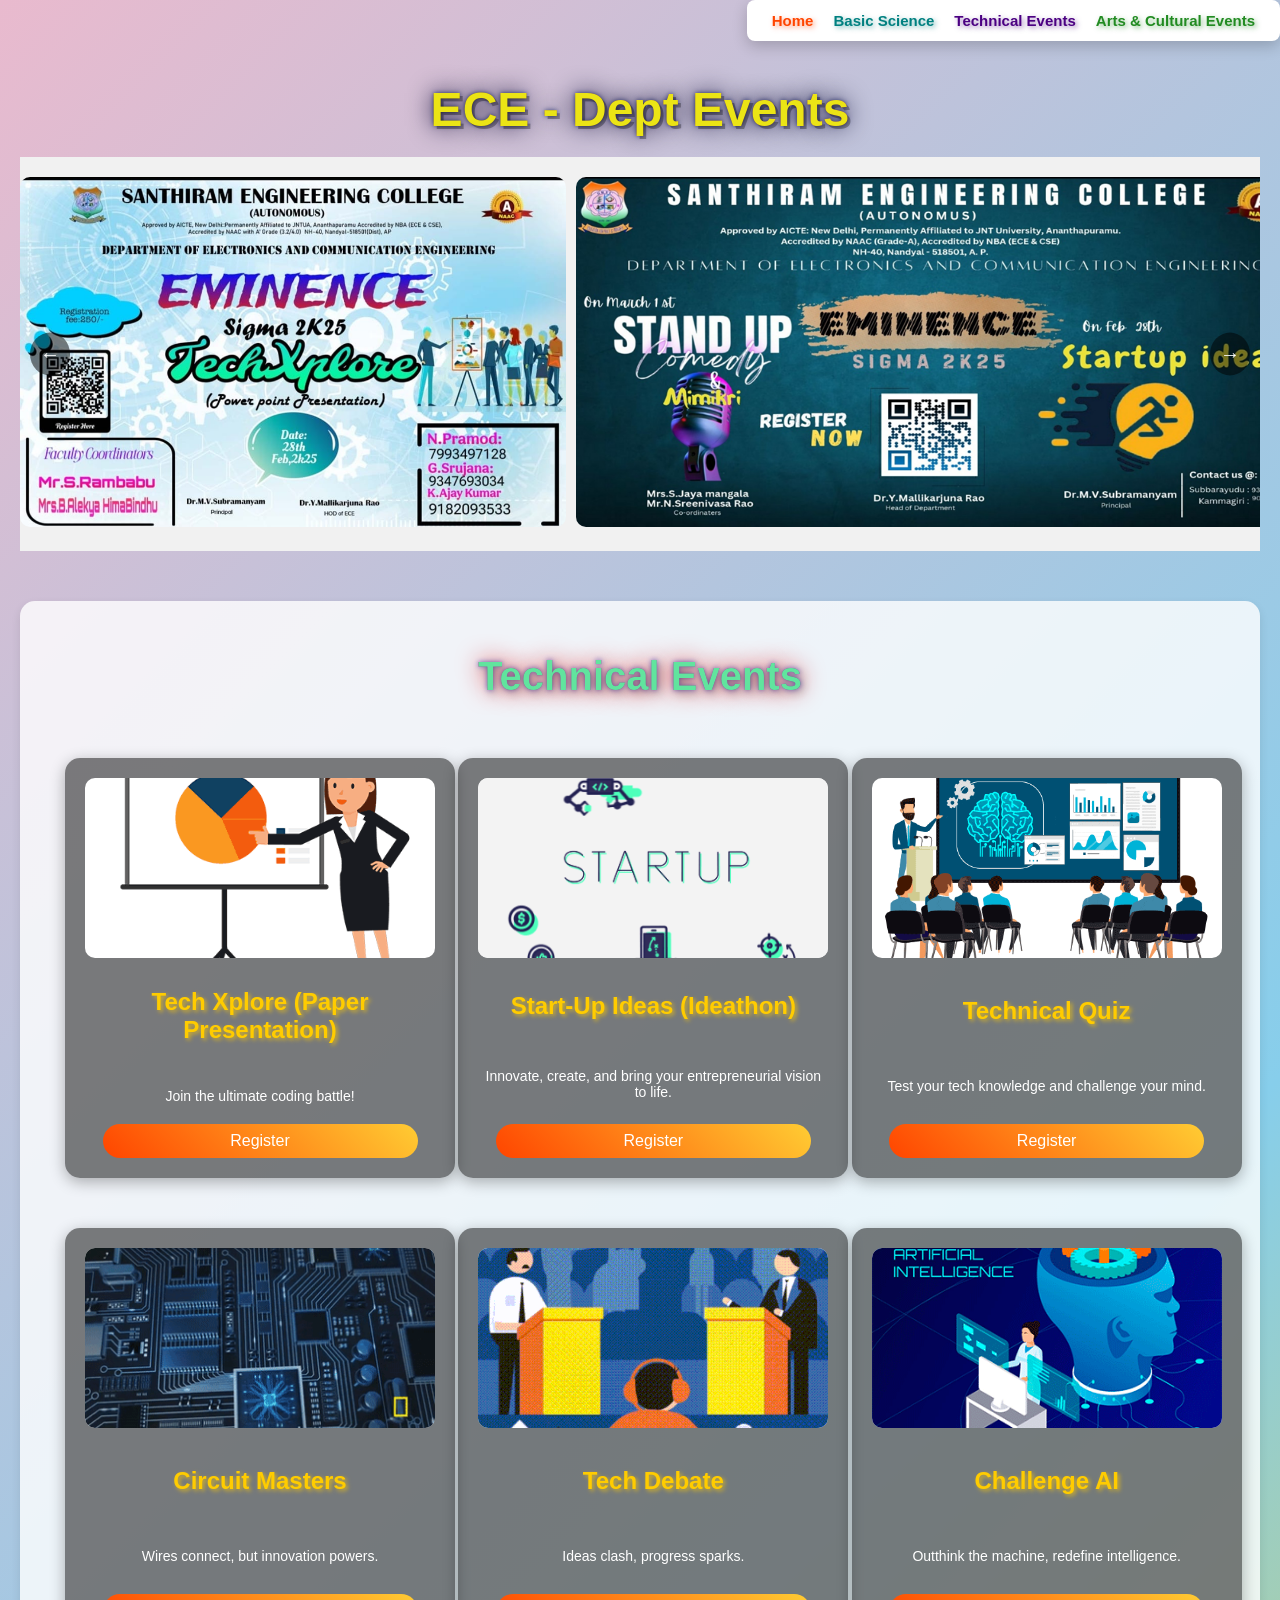
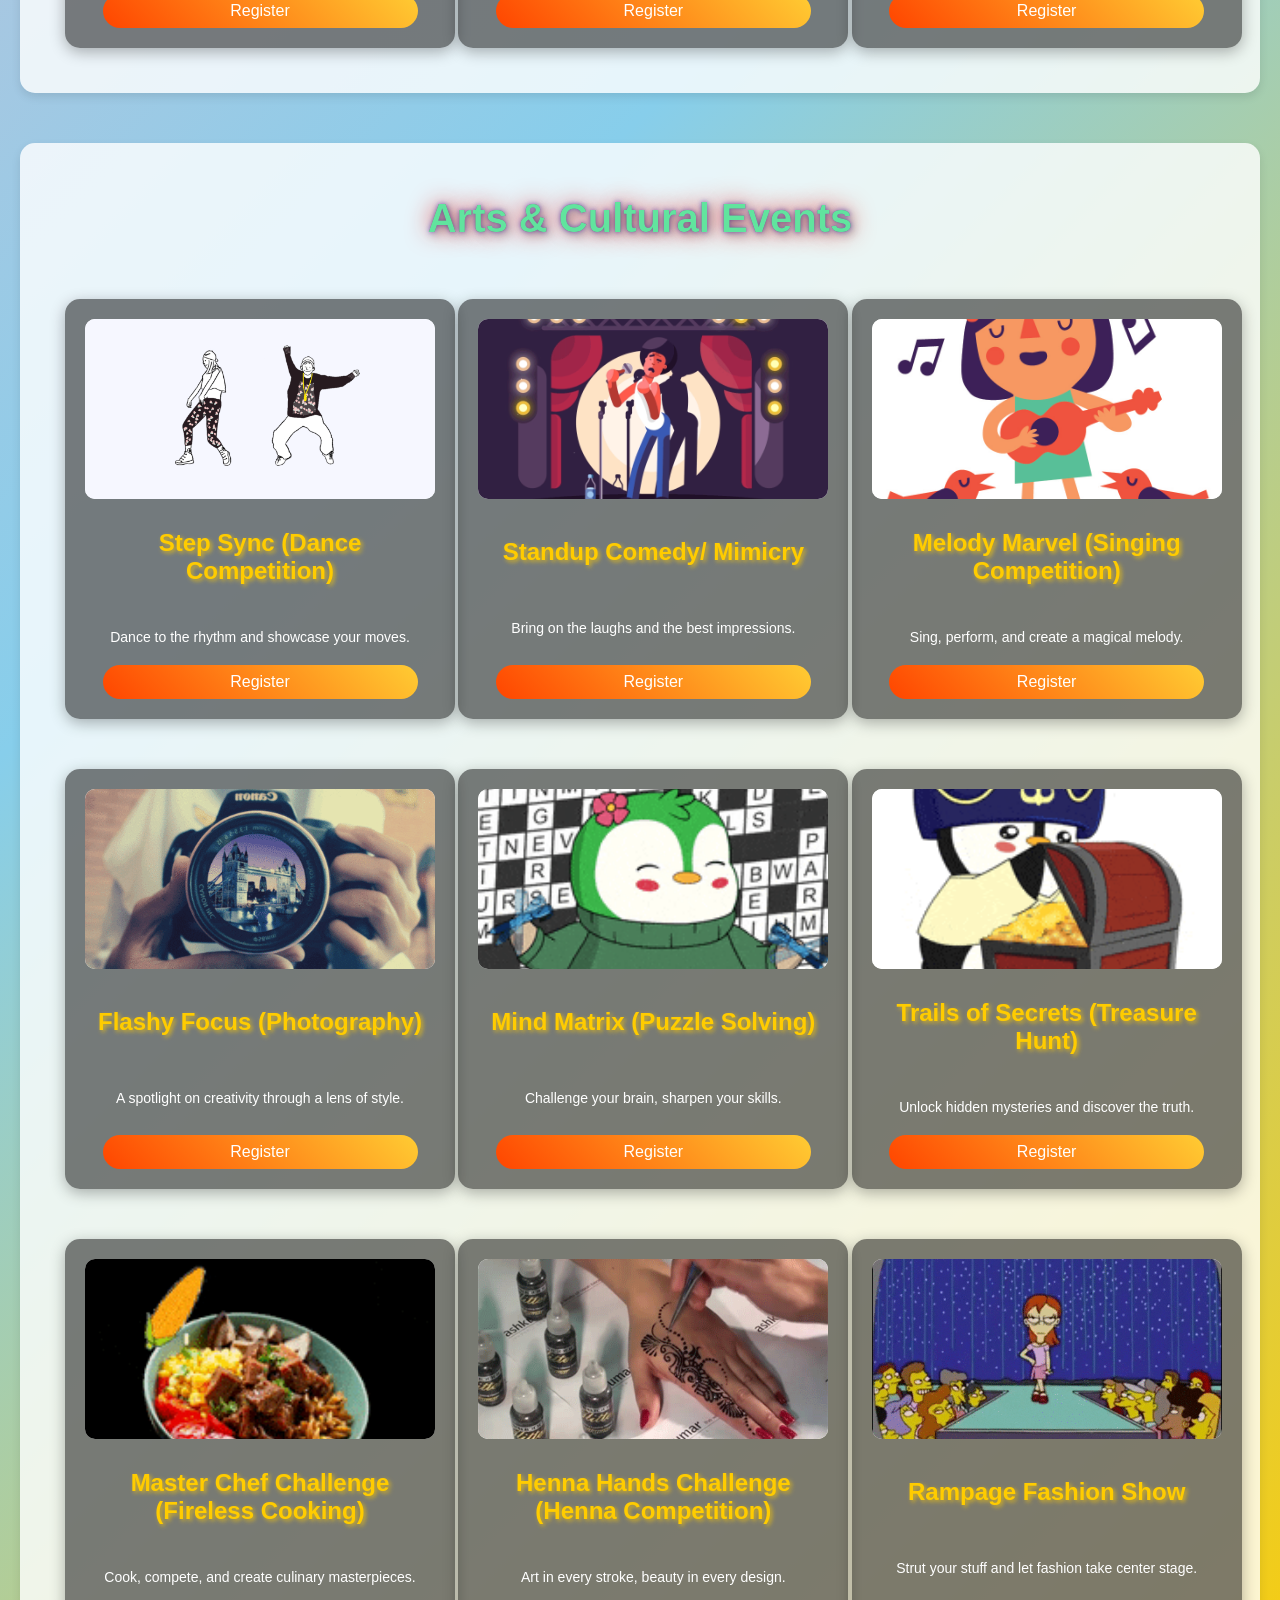
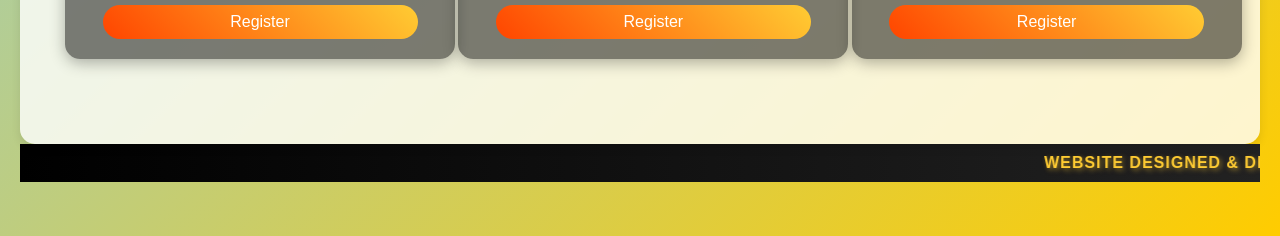
<file: events.html>
<!DOCTYPE html>
<html lang="en">
<head>
    <meta charset="UTF-8">
    <meta name="viewport" content="width=device-width, initial-scale=1.0">
    <title>SIGMA-2K25 Events</title>
    <link rel="stylesheet" href="https://cdnjs.cloudflare.com/ajax/libs/font-awesome/6.4.2/css/all.min.css">
    <link rel="stylesheet" href="events.css"/>
</head>
<body>
    <header>
      
        </div>

    </header>
    <div class="container">
    <h1 class="animated-heading">ECE - Dept Events</h1>

    <style>
        /* Animated Heading Styles */
        .animated-heading {
          font-size: 3rem; /* Large font size */
          font-weight: bold; /* Bold text */
          background: linear-gradient(45deg, #ff6a00, #ffcc00, #ff00cc, #00bfff); /* Gradient color effect */
          background-clip: text; /* Makes the background color apply to the text */
          -webkit-background-clip: text; /* For webkit browsers */
          color:rgb(235, 228, 21); /* Makes text color transparent to show gradient */
          text-shadow: 3px 3px 0px rgba(0, 0, 0, 0.3), 0 0 25px rgb(7, 1, 41), 0 0 5px rgb(52, 63, 128); /* Text shadow for lighting effect */
          animation: glowr 1s ease-in-out infinite alternate; /* Animation for glowing effect */
        }
      
        /* Keyframes for glowing animation */
        @keyframes glowr {
          0% {
            text-shadow: 0 0 10px rgba(0, 0, 0, 0.3), 0 0 15px #ff0099, 0 0 5px #ff0099;
          }
          50% {
            text-shadow: 0 0 15px rgba(0, 0, 0, 0.5), 0 0 20px #ff00ff, 0 0 10px #ff00ff;
          }
          100% {
            text-shadow: 0 0 10px rgba(0, 0, 0, 0.3), 0 0 25px #ff0099, 0 0 5px #ff0099;
          }
        }  
    </style>        
    
    <div id="home">
            <nav style="
                position: fixed;
                top: 0px;
                right: 0px;
                background: white;
                padding: 12px 25px;
                border-radius: 8px;
                box-shadow: 0px 5px 15px rgba(0, 0, 0, 0.2);
                display: flex;
                gap: 20px;
                font-family: Arial, sans-serif;
                z-index: 1000;
                transition: all 0.3s ease-in-out;">
                
                <a href="index.html" style="
                    color: #ff4500;
                    text-decoration: none;
                    font-size: 15px;
                    font-weight: bold;
                    text-shadow: 2px 2px 5px rgba(255, 69, 0, 0.5);
                    transition: all 0.3s ease-in-out;
                    position: relative;">
                    Home
                </a>
                
                <a href="eventsbs.html" style="
                    color: #008080;
                    text-decoration: none;
                    font-size: 15px;
                    font-weight: bold;
                    text-shadow: 2px 2px 5px rgba(0, 128, 128, 0.5);
                    transition: all 0.3s ease-in-out;
                    position: relative;">
                    Basic Science
                </a>
                
                <a href="#Technical-Events" style="
                    color: #4B0082;
                    text-decoration: none;
                    font-size: 15px;
                    font-weight: bold;
                    text-shadow: 2px 2px 5px rgba(75, 0, 130, 0.5);
                    transition: all 0.3s ease-in-out;
                    position: relative;">
                    Technical Events
                </a>
                
                <a href="#Non-Technical-Events" style="
                    color: #228B22;
                    text-decoration: none;
                    font-size: 15px;
                    font-weight: bold;
                    text-shadow: 2px 2px 5px rgba(34, 139, 34, 0.5);
                    transition: all 0.3s ease-in-out;
                    position: relative;">
                    Arts & Cultural Events
                </a>
            </nav>
<div style="width: 100%; overflow: hidden; position: relative; background-color: #f1f1f1; padding: 20px 0;">
    <div style="position: absolute; top: 50%; transform: translateY(-50%); background-color: rgba(0, 0, 0, 0.5); color: #fff; padding: 10px; cursor: pointer; font-size: 20px; border-radius: 50%; z-index: 10; left: 10px;" onclick="scrollImages('left')">←</div>
    <div class="scroll-wrapper" style="display: flex; transition: transform 2s ease-in-out;">
        <a href="#xpo"><img src="ece-posters/xpo.png" alt="XPO" style="height: 350px; width: auto; object-fit: cover; border-radius: 10px; margin-right: 10px;"></a>
        <a href="#idea"><img src="ece-posters/startup.png" alt="Startup" style="height: 350px; width: auto; object-fit: cover; border-radius: 10px; margin-right: 10px;"></a>
        <a href="#quiz"><img src="ece-posters/quiz.png" alt="Quiz" style="height: 350px; width: auto; object-fit: cover; border-radius: 10px; margin-right: 10px;"></a>
        <a href="#dance"><img src="ece-posters/dance.png" alt="Dance" style="height: 350px; width: auto; object-fit: cover; border-radius: 10px; margin-right: 10px;"></a>
        <a href="#standup"><img src="ece-posters/startup.png" alt="Startup" style="height: 350px; width: auto; object-fit: cover; border-radius: 10px; margin-right: 10px;"></a>
        <a href="#sing"><img src="ece-posters/sing.png" alt="Sing" style="height: 350px; width: auto; object-fit: cover; border-radius: 10px; margin-right: 10px;"></a>
        <a href="#photo"><img src="ece-posters/photo.png" alt="Photo" style="height: 350px; width: auto; object-fit: cover; border-radius: 10px; margin-right: 10px;"></a>
        <a href="#mind"><img src="ece-posters/mind.png" alt="Mind" style="height: 350px; width: auto; object-fit: cover; border-radius: 10px; margin-right: 10px;"></a>
        <a href="#hunt"><img src="ece-posters/hunt.png" alt="Hunt" style="height: 350px; width: auto; object-fit: cover; border-radius: 10px; margin-right: 10px;"></a>
        <a href="#cooking"><img src="ece-posters/cooking.png" alt="Cooking" style="height: 350px; width: auto; object-fit: cover; border-radius: 10px; margin-right: 10px;"></a>
        <a href="#henna"><img src="ece-posters/henna.png" alt="Henna" style="height: 350px; width: auto; object-fit: cover; border-radius: 10px; margin-right: 10px;"></a>
        <a href="#fashion"><img src="ece-posters/fashion.png" alt="Fashion" style="height: 350px; width: auto; object-fit: cover; border-radius: 10px; margin-right: 10px;"></a>
        <a href="#fashion"><img src="ece-posters/tech debate.jpg" alt="Fashion" style="height: 350px; width: auto; object-fit: cover; border-radius: 10px; margin-right: 10px;"></a>
        <a href="#fashion"><img src="ece-posters/challange AI.jpg" alt="Fashion" style="height: 350px; width: auto; object-fit: cover; border-radius: 10px; margin-right: 10px;"></a>
        <a href="#fashion"><img src="ece-posters/circuit.jpg" alt="Fashion" style="height: 350px; width: auto; object-fit: cover; border-radius: 10px; margin-right: 10px;"></a>
        
    </div>

    <div style="position: absolute; top: 50%; transform: translateY(-50%); background-color: rgba(0, 0, 0, 0.5); color: #fff; padding: 10px; cursor: pointer; font-size: 20px; border-radius: 50%; z-index: 10; right: 10px;" onclick="scrollImages('right')">→</div>
</div>

        <div class="section" id='Technical-Events'>
            <h2 class="animated-head">Technical Events</h2>

            <style>
              /* Animated Heading Styles */
              .animated-head {
                font-size: 2.5rem; /* Font size */
                font-weight: bold; /* Bold text */
                color:rgb(34, 152, 89);/* Default text color */
                background: linear-gradient(45deg, #ff6a00, #ff00cc, #00bfff); /* Gradient background */
                background-clip: text; /* Apply gradient to text */
                -webkit-background-clip: text; /* For webkit browsers */
                text-fill-color: transparent; /* Make text color transparent to reveal gradient */
                text-shadow: 3px 3px 10px rgba(0, 0, 0, 0.3), 0 0 25px rgb(218, 22, 25), 0 0 5px rgb(99, 119, 233); /* Text shadow for lighting effect */

                animation: glows 1.5s ease-in-out infinite alternate; /* Animation for glowing effect */
              }
            
              /* Keyframes for glowing animation */
              @keyframes glows {
                0% {
                  text-shadow: 
                    2px 2px 0 #000, 
                    0 0 10px rgba(0, 0, 0, 0.4), 
                    0 0 20px #ff00ff, 
                 
                }
                50% {
                  text-shadow: 
                    3px 3px 0 #000, 
                    0 0 15px rgba(0, 0, 0, 0.5), 
                    0 0 30px #ff00ff, 
                   
                }
                100% {
                  text-shadow: 
                    2px 2px 0 #000, 
                    0 0 10px rgba(0, 0, 0, 0.4), 
                    0 0 20px #ff00ff, 
                  
                }
            </style>
                       
            <div class="event-grid">
                <div class="event-card" id="xpo">
                    <img src="event-images/ppt.gif" alt="Hackathon">
                    <h3>Tech Xplore (Paper Presentation) </h3>
                    <p>Join the ultimate coding battle!</p>
                    <a href="https://docs.google.com/forms/d/e/1FAIpQLSeO4RQ65KBUmq47FsJvw-mslgJXuYzMx6UpBoPflUX4zg5p2Q/viewform"><button class="register-btn">Register</button></a>
                </div>
                <div class="event-card" id="idea">
                    <img src="event-images/start-up.gif" alt="Start-Up Ideas">
                    <h3>Start-Up Ideas (Ideathon) </h3>
                    <p>Innovate, create, and bring your entrepreneurial vision to life.</p>
                    <a href="https://shorturl.at/1jvD8"><button class="register-btn">Register</button></a>
                </div>
                <div class="event-card" id="quiz">
                    <img src="event-images/ai-workshop.gif" alt="Technical Quiz">
                    <h3>Technical Quiz</h3>
                    <p>Test your tech knowledge and challenge your mind.</p>
                    <a href="https://shorturl.at/T5ANz"><button class="register-btn">Register</button></a>
                </div>
            </div>
            <div class="event-grid">
                <div class="event-card">
                    <img src="event-images/circult.gif" alt="Hackathon">
                    <h3>Circuit Masters </h3>
                    <p>Wires connect, but innovation powers.</p>
                    <a href="https://tinyurl.com/wyp7yed3"><button class="register-btn">Register</button></a>
                </div>
                <div class="event-card">
                    <img src="event-images/Debate.gif" alt="Start-Up Ideas">
                    <h3>Tech Debate</h3>
                    <p>Ideas clash, progress sparks.</p>
                    <a href="https://forms.gle/nDamHhB4R9zGpmEMA"><button class="register-btn">Register</button></a>
                </div>
                <div class="event-card">
                    <img src="event-images/Challenge.gif" alt="Technical Quiz">
                    <h3>Challenge AI</h3>
                    <p>Outthink the machine, redefine intelligence.</p>
                    <a href="https://forms.gle/Uq3yvjbrgfTMi7aK9"><button class="register-btn">Register</button></a>
                </div>
            </div>
        </div>
        <div class="section" id="Non-Technical-Events">
            <h2 class="animated-head">Arts & Cultural Events</h2>

            <style>
              /* Animated Heading Styles */
              .animated-head {
                font-size: 2.5rem; /* Font size */
                font-weight: bold; /* Bold text */
                color:rgb(97, 228, 158);/* Default text color */
                background: linear-gradient(45deg, #ff6a00, #ff00cc, #00bfff); /* Gradient background */
                background-clip: text; /* Apply gradient to text */
                -webkit-background-clip: text; /* For webkit browsers */
                text-fill-color: transparent; /* Make text color transparent to reveal gradient */
              
                animation: glows 1.5s ease-in-out infinite alternate; /* Animation for glowing effect */
              }
            
              /* Keyframes for glowing animation */
              @keyframes glows {
                0% {
                  text-shadow: 
                    2px 2px 0 #000, 
                    0 0 10px rgba(0, 0, 0, 0.4), 
                    0 0 20px #ff00ff, 
                  
                }
                50% {
                  text-shadow: 
                    3px 3px 0 #000, 
                    0 0 15px rgba(0, 0, 0, 0.5), 
                    0 0 30px rgb(144, 0, 255), 
                    0 0 40px #ff00ff;
                }
                100% {
                  text-shadow: 
                    2px 2px 0 #000, 
                    0 0 10px rgba(0, 0, 0, 0.4), 
                    0 0 20px #ff00ff, 
                    0 0 30px rgb(144, 0, 255), 
                    0 0 40px #ff00ff;
                }
              }
            </style>   
                     <div class="event-grid">
                <div class="event-card" id="dance">
                    <img src="event-images/dance.gif" alt="Step Sync (Dance Competition)">
                    <h3>Step Sync (Dance Competition)</h3>
                    <p>Dance to the rhythm and showcase your moves.</p>
                    <a href="https://bit.ly/4jFzwAX"><button class="register-btn">Register</button></a>
                </div>
                <div class="event-card" id="standup">
                    <img src="event-images/comedy.gif" alt="Standup Comedy/Mimicry">
                    <h3>Standup Comedy/ Mimicry</h3>
                    <p>Bring on the laughs and the best impressions.</p>
                    <a href="https://shorturl.at/1jvD8"><button class="register-btn">Register</button></a>
                </div>
                <div class="event-card" id="sing">
                    <img src="event-images/singing.gif" alt="Melody Marvel">
                    <h3>Melody Marvel (Singing Competition)</h3>
                    <p>Sing, perform, and create a magical melody.</p>
                    <a href="https://bit.ly/3WOFUfs"><button class="register-btn">Register</button></a>
                </div>
            </div>
            <div class="event-grid">
                <div class="event-card" id="photo">
                    <img src="event-images/photos.gif" alt="Flashy Focus">
                    <h3>Flashy Focus (Photography)</h3>
                    <p>A spotlight on creativity through a lens of style.</p>
                    <a href="https://goto.now/TlHfA "><button class="register-btn">Register</button></a>
                </div>
                <div class="event-card" id="mind">
                    <img src="event-images/sudoku.gif" alt="Mind Matrix">
                    <h3>Mind Matrix (Puzzle Solving)</h3>
                    <p>Challenge your brain, sharpen your skills.</p>
                    <a href="https://shorturl.at/VPpp7"><button class="register-btn">Register</button></a>
                </div>
                <div class="event-card" id="hunt">
                    <img src="event-images/treasure.gif" alt="Trails of Secrets">
                    <h3>Trails of Secrets (Treasure Hunt)</h3>
                    <p>Unlock hidden mysteries and discover the truth.</p>
                    <a href="https://forms.gle/yYtpwgr7SFubCceX8"><button class="register-btn">Register</button></a>
                </div>
            </div>
            <div class="event-grid">
                <div class="event-card" id="cooking">
                    <img src="event-images/cooking.gif" alt="Master Chef Challenge">
                    <h3>Master Chef Challenge (Fireless Cooking)</h3>
                    <p>Cook, compete, and create culinary masterpieces.</p>
                    <a href="https://tinyurl.com/4wpus52t"><button class="register-btn">Register</button></a>
                </div>
                <div class="event-card" id="henna">
                    <img src="event-images/henna.gif" alt="Henna Hands Challenge">
                    <h3>Henna Hands Challenge (Henna Competition)</h3>
                    <p>Art in every stroke, beauty in every design.</p>
                    <a href="https://bit.ly/3CGCEfd"><button class="register-btn">Register</button></a>
                </div>
                <div class="event-card" id="fashion">
                    <img src="event-images/fashion.gif" alt="Rampage Fashion Show">
                    <h3>Rampage Fashion Show</h3>
                    <p>Strut your stuff and let fashion take center stage.</p>
                    <a href="https://tinyurl.com/yc2eux68"><button class="register-btn">Register</button></a>
                </div>
                
            </div>
            <div class="event-grid">
            
        </div>
    </div>
   
<footer>
    <marquee style="
    font-size: 16px;
    font-weight: bold;
    color: #ffcc33;
    text-transform: uppercase;
    text-shadow: 2px 2px 5px rgba(255, 204, 51, 0.5);
    background: linear-gradient(to right, #000000, #222222);
    padding: 10px;
    border-top: 2px solidrgb(230, 0, 255);
    letter-spacing: 1px;
    animation: glow 1.5s infinite alternate;
    " scrollamount="10" behavior="scroll" direction="left">
    Website Designed & Developed by: <span style="color:rgb(0, 255, 221); text-decoration: underline;">S FAYAZ  </span> (CSG - 21X51A3833)  |
   
    <span style="color:rgb(171, 246, 250); text-decoration: underline;"> Shaik Lalu Basha</span>  (CSG - 22X51A3840)  | 
     <span style="color: #33ff57; text-decoration: underline;">K Vamsi </span>(ECE - 21X51A0448)  | 
    </marquee>
    <style>
    @keyframes glow {
    0% { text-shadow: 0 0 5px #ffcc33, 0 0 10px #ffcc33; }
    100% { text-shadow: 0 0 10px #ff4500, 0 0 15px #ff4500; }
    }
    </style>
        </footer>

</body>
<style>
    /* Event Card Styling */
       /* Event Card Styling */
    @media (max-width: 400px) {
  .event-card {
    max-width: 250px; /* Shrinks slightly for very small devices */
  }
}
        @media (max-width: 320px) {
  .event-card {
    width: 250px; /* Slightly smaller to fit better */
  }
}
    .event-card {
        background: rgba(0, 0, 0, 0.5); /* Semi-transparent background */
        border-radius: 15px;
        overflow: hidden;
        text-align: center;
        position: relative;
        width: 350px;
        height: 380px; /* Reduced height for less spacing */
        margin: 5px;
        box-shadow: 0 4px 15px rgba(0, 0, 0, 0.3);
        transition: transform 0.3s ease-in-out, box-shadow 0.3s ease;
        display: flex;
        flex-direction: column;
        justify-content: space-between;
    }
    
    /* Image Styling */
    .event-card img {
        width: 100%;
        height: 180px; /* Slightly reduced fixed height */
        object-fit: cover;
        border-radius: 10px;
        transition: transform 0.3s ease;
    }
    
    .event-card:hover img {
        transform: scale(1.05);
    }
    
    /* Heading Styling */
    .event-card h3 {
        font-family: 'Montserrat', sans-serif;
        font-size: 24px;
        color: #ffcc00;
        text-shadow: 2px 2px 4px rgba(255, 204, 0, 0.7);
    }
    
    /* Paragraph Styling */
    .event-card p {
        font-size: 14px;
        color: #fff;
        font-family: 'Arial', sans-serif;
    }
    
    /* Button Styling */
    .register-btn {
        background: linear-gradient(45deg, #ff4500, #ffcc33);
        color: white;
        font-size: 16px;
        border: none;
        padding: 8px 15px;
        border-radius: 25px;
        cursor: pointer;
        transition: background 0.3s ease, transform 0.3s ease;
        font-family: 'Arial', sans-serif;
        width: 90%;
        text-align: center;
        margin-top: auto; /* Ensures it sticks at the bottom */
    }
    
    .register-btn:hover {
        background: linear-gradient(45deg, #ffcc33, #ff4500);
        transform: scale(1.05);
    }
    
    .register-btn:active {
        transform: scale(1);
    }
    .event-card:hover {
        background: linear-gradient(135deg,rgb(97, 41, 4),rgb(67, 54, 14)); /* Smooth gradient */
        transform: scale(1.05); /* Slight zoom-in */
        box-shadow: 0 6px 20px rgba(255, 69, 0, 0.6); /* Stronger glow effect */
    }

    
.event-card {
    flex: 1 1 400px; /* Equal width for all cards */
    max-width: 350px; /* Prevent cards from getting too large */
    text-align: center;
}

@media (max-width: 400px) {
  .event-card {
    max-width: 270px; /* Shrinks slightly for very small devices */
  }
}
        @media (min-width: 320px) and (max-width: 720px) {
  .event-card {
    width: 270px; /* Slightly smaller to fit better */
    grid-template-columns: repeat(1, 1fr); /* 1 card per row */

  }
}
    @media (min-width: 720px) and (max-width: 1040px) {
  .event-card {
    width: 270px; /* Slightly smaller to fit better */
    grid-template-columns: repeat(3, 1fr); /* 1 card per row */

  }
}

</style>
<script>
    const wrapper = document.querySelector('.scroll-wrapper');
    let scrollAmount = 0;
    const totalImages = wrapper.children.length / 2;

    function scrollImages(direction) {
        const imageWidth = wrapper.querySelector('img').offsetWidth + 10;
        if (direction === 'right') {
            scrollAmount += imageWidth;
            if (scrollAmount >= wrapper.scrollWidth / 2) {
                scrollAmount = 0;
            }
        } else if (direction === 'left') {
            scrollAmount -= imageWidth;
            if (scrollAmount < 0) {
                scrollAmount = (wrapper.scrollWidth / 2) - imageWidth * totalImages;
            }
        }
        wrapper.style.transform = `translateX(-${scrollAmount}px)`;
    }

    setInterval(() => {
        scrollImages('right');
    }, 3000);
</script>
<script src="power.js" type="text/javascript"></script>

</html>
</file>
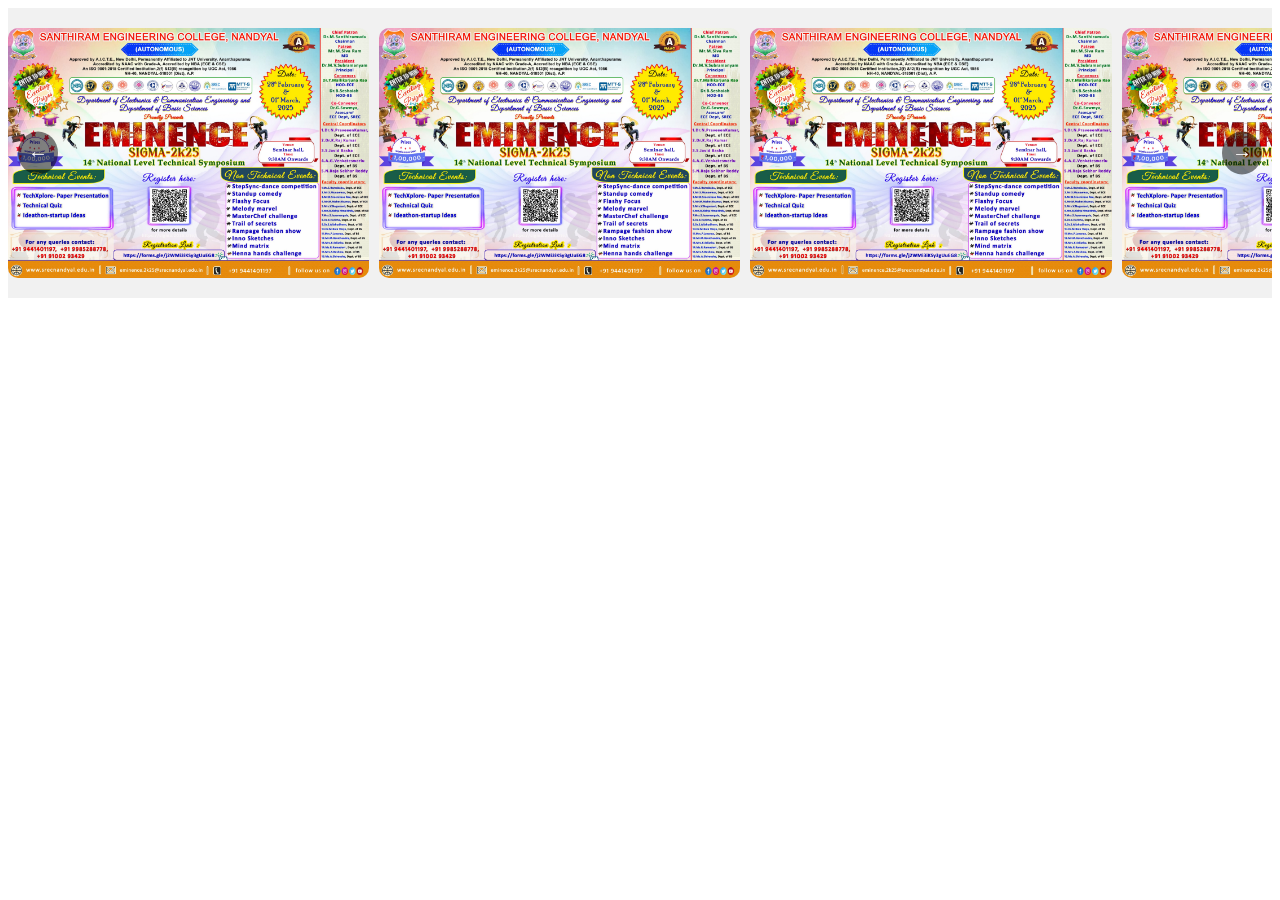
<file: scroll.html>
<!DOCTYPE html>
<html lang="en">
<head>
    <meta charset="UTF-8">
    <meta name="viewport" content="width=device-width, initial-scale=1.0">
    <title>Image Scroll with Loop</title>
    <style>
        /* Scroll Container */
        .scroll-container {
            width: 100%;
            overflow: hidden;
            position: relative;
            background-color: #f1f1f1;
            padding: 20px 0;
        }

        /* Scroll Wrapper (this holds the images) */
        .scroll-wrapper {
            display: flex;
            transition: transform 2s ease-in-out;
        }

        /* Image Styling */
        .scroll-wrapper img {
            height: 250px;
            width: auto;
            object-fit: cover;
            border-radius: 10px;
            margin-right: 10px;
        }

        /* Left & Right Buttons */
        .scroll-button {
            position: absolute;
            top: 50%;
            transform: translateY(-50%);
            background-color: rgba(0, 0, 0, 0.5);
            color: #fff;
            padding: 10px;
            cursor: pointer;
            font-size: 20px;
            border-radius: 50%;
            z-index: 10;
        }

        .left-button {
            left: 10px;
        }

        .right-button {
            right: 10px;
        }

        /* Hover Effects */
        .scroll-button:hover {
            background-color: rgba(0, 0, 0, 0.8);
        }

        /* Responsiveness */
        @media (max-width: 768px) {
            .scroll-wrapper img {
                height: 200px;
            }
        }
    </style>
</head>
<body>

<div class="scroll-container">
    <!-- Left Button -->
    <div class="scroll-button left-button" onclick="scrollImages('left')">←</div>

    <!-- Image Wrapper -->
    <div class="scroll-wrapper">
        <img src="event-image.jpg" alt="Image 1">

        <img src="event-image.jpg" alt="Image 1">

        <img src="event-image.jpg" alt="Image 1">

        <img src="event-image.jpg" alt="Image 1">

        <img src="event-image.jpg" alt="Image 1">
        <!-- Duplicate Images for Looping -->
        <img src="event-image.jpg" alt="Image 1">

        <img src="event-image.jpg" alt="Image 1">

        <img src="event-image.jpg" alt="Image 1">

        <img src="event-image.jpg" alt="Image 1">

        <img src="event-image.jpg" alt="Image 1">
    </div>

    <!-- Right Button -->
    <div class="scroll-button right-button" onclick="scrollImages('right')">→</div>
</div>

<script>
    const wrapper = document.querySelector('.scroll-wrapper');
    let scrollAmount = 0;
    const totalImages = wrapper.children.length / 2;  // Total number of unique images (half due to duplication)

    // Scroll the images left or right when the buttons are clicked
    function scrollImages(direction) {
        const imageWidth = wrapper.querySelector('img').offsetWidth + 10; // Image width + margin-right
        if (direction === 'right') {
            scrollAmount += imageWidth;
            if (scrollAmount >= wrapper.scrollWidth / 2) {  // At the end, reset to start
                scrollAmount = 0;
            }
        } else if (direction === 'left') {
            scrollAmount -= imageWidth;
            if (scrollAmount < 0) {  // If reached the beginning, reset to the last image
                scrollAmount = (wrapper.scrollWidth / 2) - imageWidth * totalImages;
            }
        }
        wrapper.style.transform = `translateX(-${scrollAmount}px)`;
    }

    // Auto-scroll functionality (Optional)
    setInterval(() => {
        scrollImages('right');
    }, 3000); // Auto-scroll every 3 seconds
</script>

</body>
</html>
</file>
<file: events.css>
body {
    margin: 0;
    padding: 0;
    background: linear-gradient(135deg, #e9bace, #87ceeb, #ffcc00);
    color: black;
    font-family: Arial, sans-serif;
    overflow-x: hidden;
    position: relative;
}
.container {
    text-align: center;
    padding: 50px 20px;
    position: relative;
    z-index: 1;
}
h1 {
    
    font-size: 3rem;
    margin-bottom: 20px;
    animation: fadeInDown 1s ease-in-out;
    color: white;
}
.section {
    margin-top: 50px;
    padding: 20px;
    background: rgba(255, 255, 255, 0.8);
    border-radius: 15px;
    box-shadow: 0 4px 10px rgba(0, 0, 0, 0.1);
    position: relative;
    z-index: 1;
}
.event-grid {
    display: grid;
    grid-template-columns: repeat(auto-fit, minmax(250px, 1fr));
    gap: 20px;
    padding: 20px;
}
.event-card {
    background: white;
    padding: 20px;
    border-radius: 15px;
    box-shadow: 0 4px 10px rgba(0, 0, 0, 0.1);
    transition: transform 0.3s ease-in-out;
}
.event-card:hover {
    transform: scale(1.05);
    background: #f4f4f4;
}
.event-card img {
    width: 100%;
    height: 150px; /* Ensures all images have the same height */
    object-fit: contain; /* Ensures the full image is visible without cropping */
    border-radius: 10px;
    background-color: white; /* Adds a background in case the image doesn't fill the box */
    display: block;
}


.register-btn {
    margin-top: 10px;
    padding: 10px;
    background: #ff4500;
    border: none;
    color: white;
    font-size: 1rem;
    border-radius: 5px;
    cursor: pointer;
}
.register-btn:hover {
    background: #ff6347;
}
nav a:hover {
    color: white !important; /* Change text color on hover */
    background: linear-gradient(45deg, #ff4500, #008080, #4B0082, #228B22); /* Gradient background */
    padding: 5px 10px;
    border-radius: 5px;
    box-shadow: 0px 0px 10px rgba(255, 255, 255, 0.7);
    text-shadow: none;
    transition: all 0.3s ease-in-out;
}

/* Add a slight scale effect */
nav a:hover {
    transform: scale(1.1);
}
</file>
